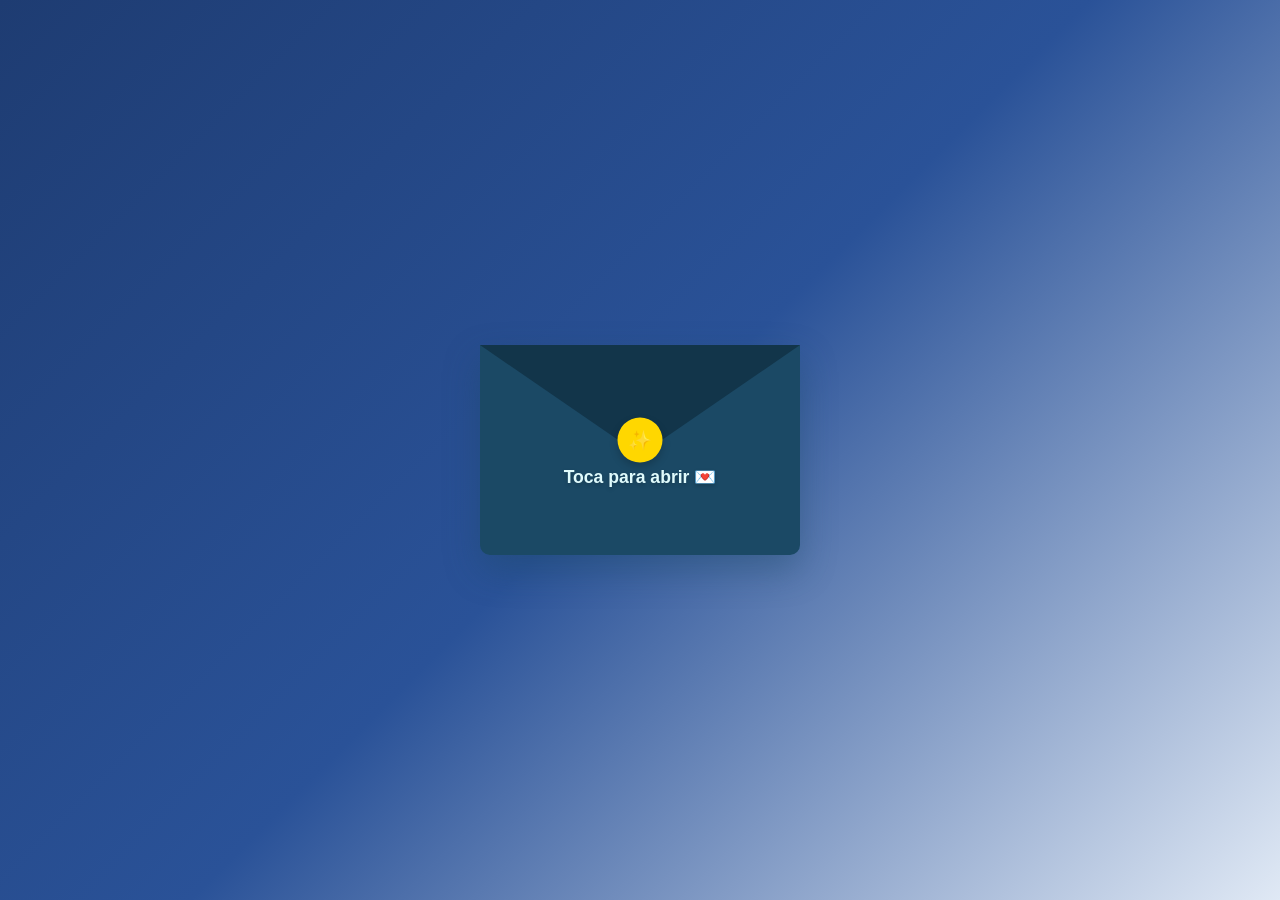
<file: index.html>
<!DOCTYPE html>
<html lang="es">
<head>
    <meta charset="UTF-8">
    <meta name="viewport" content="width=device-width, initial-scale=1.0">
    <title>¡Feliz Cumpleaños Richard! 🎂</title>
    <style>
        * {
            box-sizing: border-box;
            margin: 0;
            padding: 0;
        }

        body {
            background: linear-gradient(135deg, #1e3c72 0%, #2a5298 50%, #e0e9f5 100%);
            font-family: 'Segoe UI', Tahoma, Geneva, Verdana, sans-serif;
            height: 100vh;
            display: flex;
            justify-content: center;
            align-items: center;
            overflow: hidden;
            perspective: 1200px;
        }

        .escritorio {
            width: 100%;
            max-width: 450px;
            padding: 20px;
            display: flex;
            justify-content: center;
            align-items: center;
            position: relative;
            z-index: 10;
        }

        .sobre-container {
            position: relative;
            width: 320px;
            height: 210px;
            background: #1b4965;
            border-radius: 0 0 10px 10px;
            box-shadow: 0 15px 35px rgba(27, 73, 101, 0.4);
            cursor: pointer;
            transition: transform 0.4s ease, opacity 0.4s ease;
        }

        .sobre-solapa {
            position: absolute;
            top: 0;
            left: 0;
            width: 0;
            height: 0;
            border-left: 160px solid transparent;
            border-right: 160px solid transparent;
            border-top: 110px solid #12354a;
            transform-origin: top;
            transition: transform 0.5s ease;
            z-index: 3;
        }

        .sobre-texto {
            position: absolute;
            top: 58%;
            left: 50%;
            transform: translate(-50%, -50%);
            color: #e0fbfc;
            font-size: 1.1rem;
            font-weight: bold;
            text-align: center;
            z-index: 4;
            pointer-events: none;
            text-shadow: 0 2px 4px rgba(0,0,0,0.2);
        }

        .sello {
            position: absolute;
            top: 45%;
            left: 50%;
            transform: translate(-50%, -50%);
            width: 45px;
            height: 45px;
            background: #ffd700;
            border-radius: 50%;
            box-shadow: 0 4px 8px rgba(0,0,0,0.2);
            z-index: 5;
            display: flex;
            justify-content: center;
            align-items: center;
            color: #b38f00;
            font-size: 1.2rem;
            pointer-events: none;
            transition: opacity 0.3s;
        }

        .carta {
            position: absolute;
            width: 340px;
            max-height: 90vh;
            background: #ffffff;
            border: 2px solid #b8c1ec;
            padding: 20px;
            box-shadow: 0 15px 40px rgba(0,0,0,0.2);
            border-radius: 12px;
            z-index: 2;
            opacity: 0;
            transform: translateY(80px) scale(0.6) rotateX(20deg);
            transform-origin: bottom center;
            pointer-events: none;
            transition: all 1s cubic-bezier(0.34, 1.56, 0.64, 1);
            overflow-y: auto;
            text-align: center;
        }

        .carta h1 {
            color: #1b4965;
            font-size: 1.4rem;
            margin-bottom: 8px;
            font-family: 'Georgia', serif;
        }

        .carta .foto-principal {
            width: 100%;
            max-height: 140px;
            object-fit: cover;
            border-radius: 8px;
            margin: 8px 0;
            border: 3px solid #1b4965;
            box-shadow: 0 4px 12px rgba(27, 73, 101, 0.3);
        }

        .carta p {
            color: #4f5d75;
            font-size: 0.9rem;
            line-height: 1.4;
            margin-bottom: 8px;
        }

        .carta .firma {
            margin-top: 10px;
            font-style: italic;
            color: #1b4965;
            font-weight: bold;
            font-size: 0.95rem;
        }

        .escritorio.abierto .sobre-solapa {
            transform: rotateX(180deg);
            z-index: 0;
            transition: transform 0.5s ease;
        }

        .escritorio.abierto .sello,
        .escritorio.abierto .sobre-texto {
            opacity: 0;
            pointer-events: none;
        }

        .escritorio.abierto .sobre-container {
            opacity: 0.2;
            transform: translateY(120px) scale(0.9);
            pointer-events: none;
            transition: all 0.8s ease 0.2s;
        }

        .escritorio.abierto .carta {
            opacity: 1;
            transform: translateY(0) scale(1) rotateX(0deg);
            pointer-events: auto;
            z-index: 20;
            box-shadow: 0 20px 45px rgba(0,0,0,0.25);
        }

        /* Contenedor de Confeti */
        .confeti-container {
            position: fixed;
            top: 0;
            left: 0;
            width: 100%;
            height: 100%;
            pointer-events: none;
            overflow: hidden;
            z-index: 5;
            display: none;
        }

        .confeti {
            position: absolute;
            width: 10px;
            height: 10px;
            background-color: #ffd700;
            animation: caer 3s linear infinite;
        }

        @keyframes caer {
            0% {
                transform: translateY(-20px) rotate(0deg);
                opacity: 1;
            }
            100% {
                transform: translateY(100vh) rotate(720deg);
                opacity: 0;
            }
        }
    </style>
</head>
<body>

    <!-- Contenedor del confeti -->
    <div class="confeti-container" id="confetiBox"></div>

    <div class="escritorio" id="escritorio">
        <div class="sobre-container" id="abrirCarta">
            <div class="sobre-solapa"></div>
            <div class="sello">✨</div>
            <div class="sobre-texto"><br>Toca para abrir 💌</div>
        </div>

        <div class="carta">
            <h1>¡Feliz Cumpleaños Richard!</h1>
            
            <!-- Asegúrate de que la foto en tu repositorio se llame foto.jpeg -->
            <img src="WhatsApp Image 2026-08-06 at 9.59.21 PM.jpeg" class="foto-principal" alt="Foto de amigos">
            
            <p>Que pases un día increíble lleno de alegría, risas y muchas cosas bonitas.</p>
            <p>Te mereces lo mejor hoy y siempre. ¡Disfruta muchísimo tu día!</p>
            
            <div class="firma">Atte. Rafa.</div>
        </div>
    </div>

    <audio id="musicaCumple" src="Las mañanitas con cepillin.mp3" preload="auto" loop></audio>

    <script>
        const escritorio = document.getElementById('escritorio');
        const botonAbrir = document.getElementById('abrirCarta');
        const musica = document.getElementById('musicaCumple');
        const confetiBox = document.getElementById('confetiBox');

        function lanzarConfeti() {
            confetiBox.style.display = 'block';
            const colores = ['#1b4965', '#62b6cb', '#bee9e8', '#ffd700', '#2a5298', '#ffffff'];
            
            for (let i = 0; i < 50; i++) {
                const confeti = document.createElement('div');
                confeti.classList.add('confeti');
                confeti.style.left = Math.random() * 100 + 'vw';
                confeti.style.backgroundColor = colores[Math.floor(Math.random() * colores.length)];
                confeti.style.animationDuration = (Math.random() * 2 + 2) + 's';
                confeti.style.animationDelay = (Math.random() * 1.5) + 's';
                
                if (Math.random() > 0.5) {
                    confeti.style.borderRadius = '50%';
                }
                
                confetiBox.appendChild(confeti);
            }
        }

        botonAbrir.addEventListener('click', () => {
            escritorio.classList.add('abierto');
            lanzarConfeti();
            
            musica.play().catch(error => {
                console.log("El navegador requiere interacción previa o hubo un error al reproducir el audio.");
            });
        });
    </script>

</body>
</html>
</file>
